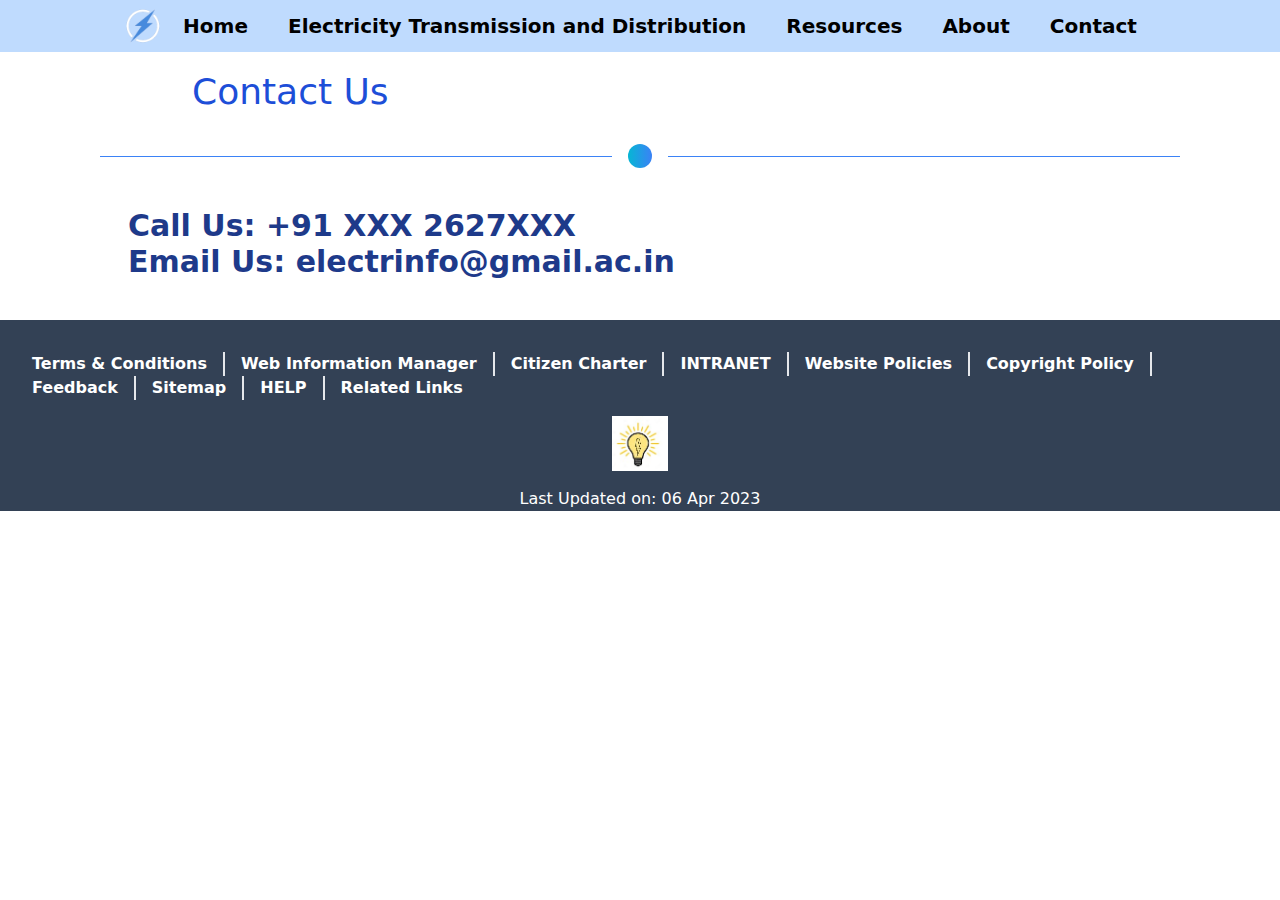
<file: contact.html>
<!DOCTYPE html>
<html lang="en">

<head>
    <meta charset="UTF-8">
    <meta http-equiv="X-UA-Compatible" content="IE=edge">
    <meta name="viewport" content="width=device-width, initial-scale=1.0">
    <title>Contact Electrinfo</title>
    <link rel="icon" href="./img/web_logo.png">
    <link rel="stylesheet" href="./main.css">
</head>

<body>
    <nav class="navbar">
        <ul class="flex justify-center items-center bg-blue-200">
            <img src="./img/web_logo.png" class="w-10" alt="logo">
            <li class="text-xl font-semibold px-5 py-3 hover:bg-blue-500 hover:text-white"><a
                    href="./index.html">Home</a></li>
            <li class="text-xl font-semibold px-5 py-3 hover:bg-blue-500 hover:text-white"><a
                    href="./elec.html">Electricity
                    Transmission and Distribution</a></li>
            <li class="text-xl font-semibold px-5 py-3 hover:bg-blue-500 hover:text-white"><a
                    href="./resources.html">Resources</a></li>
            <li class="text-xl font-semibold px-5 py-3 hover:bg-blue-500 hover:text-white"><a
                    href="./about.html">About</a></li>
            <li class="text-xl font-semibold px-5 py-3 hover:bg-blue-500 hover:text-white"><a
                    href="./contact.html">Contact</a></li>
        </ul>
    </nav>
    <nav class="sub-navbar mt-5 flex justify-between items-center w-[70%] m-auto">
        <h1 class="font-medium text-4xl text-blue-700 ">Contact Us</h1>
        <div class="btns flex ">
        </div>
    </nav>
    <div class="flex items-center justify-center mt-8">
        <div class="border-b border-blue-500 w-[40%] mr-4"></div>
        <div class="rounded-full bg-gradient-to-r from-cyan-500 to-blue-500">
            <svg class="h-6 w-6 " fill="none" stroke-linecap="round" stroke-linejoin="round" stroke-width="2"
                viewBox="0 0 24 24" stroke="currentColor">
            </svg>
        </div>
        <div class="border-b border-blue-500 w-[40%] ml-4"></div>
    </div>
    <div class="w-[80%] m-auto py-10 text-blue-900">
        <p class="text-3xl font-bold  tex" > Call Us: <a class="border-b-0
            hover:border-b-2 hover:border-blue-600 hover:text-blue-600 hover:transition-none transition-none" href=""> +91 XXX 2627XXX</a>
        <p class="text-3xl  font-bold tex "> Email Us: <a class="border-b-0
            hover:border-b-2 hover:border-blue-600 hover:text-blue-600 hover:transition-none transition-none" href="">electrinfo@gmail.ac.in</a>
        </p>
    </div>
    <footer class="bg-slate-700 px-4 flex flex-col justify-center items-center text-white gap-4 pt-4">
        <ul class="flex flex-wrap pt-4">
            <li class="px-4 hover:text-zinc-400 hover:cursor-pointer border-r-2 font-semibold">Terms & Conditions </li>
            <li class="px-4 hover:text-zinc-400 hover:cursor-pointer border-r-2 font-semibold">Web Information Manager
            </li>
            <li class="px-4 hover:text-zinc-400 hover:cursor-pointer border-r-2 font-semibold">Citizen Charter</li>
            <li class="px-4 hover:text-zinc-400 hover:cursor-pointer border-r-2 font-semibold">INTRANET</li>
            <li class="px-4 hover:text-zinc-400 hover:cursor-pointer border-r-2 font-semibold">Website Policies</li>
            <li class="px-4 hover:text-zinc-400 hover:cursor-pointer border-r-2 font-semibold">Copyright Policy</li>
            <li class="px-4 hover:text-zinc-400 hover:cursor-pointer border-r-2 font-semibold">Feedback </li>
            <li class="px-4 hover:text-zinc-400 hover:cursor-pointer border-r-2 font-semibold">Sitemap</li>
            <li class="px-4 hover:text-zinc-400 hover:cursor-pointer border-r-2 font-semibold">HELP</li>
            <li class="px-4 hover:text-zinc-400 hover:cursor-pointer  font-semibold">Related Links</li>
        </ul>
        <img class="w-14" src="./img/logo_footer.jpg" alt="">
        <p class="oc font-sans">Last Updated on: 06 Apr 2023</p>
    </footer>
</body>

</html>
</file>
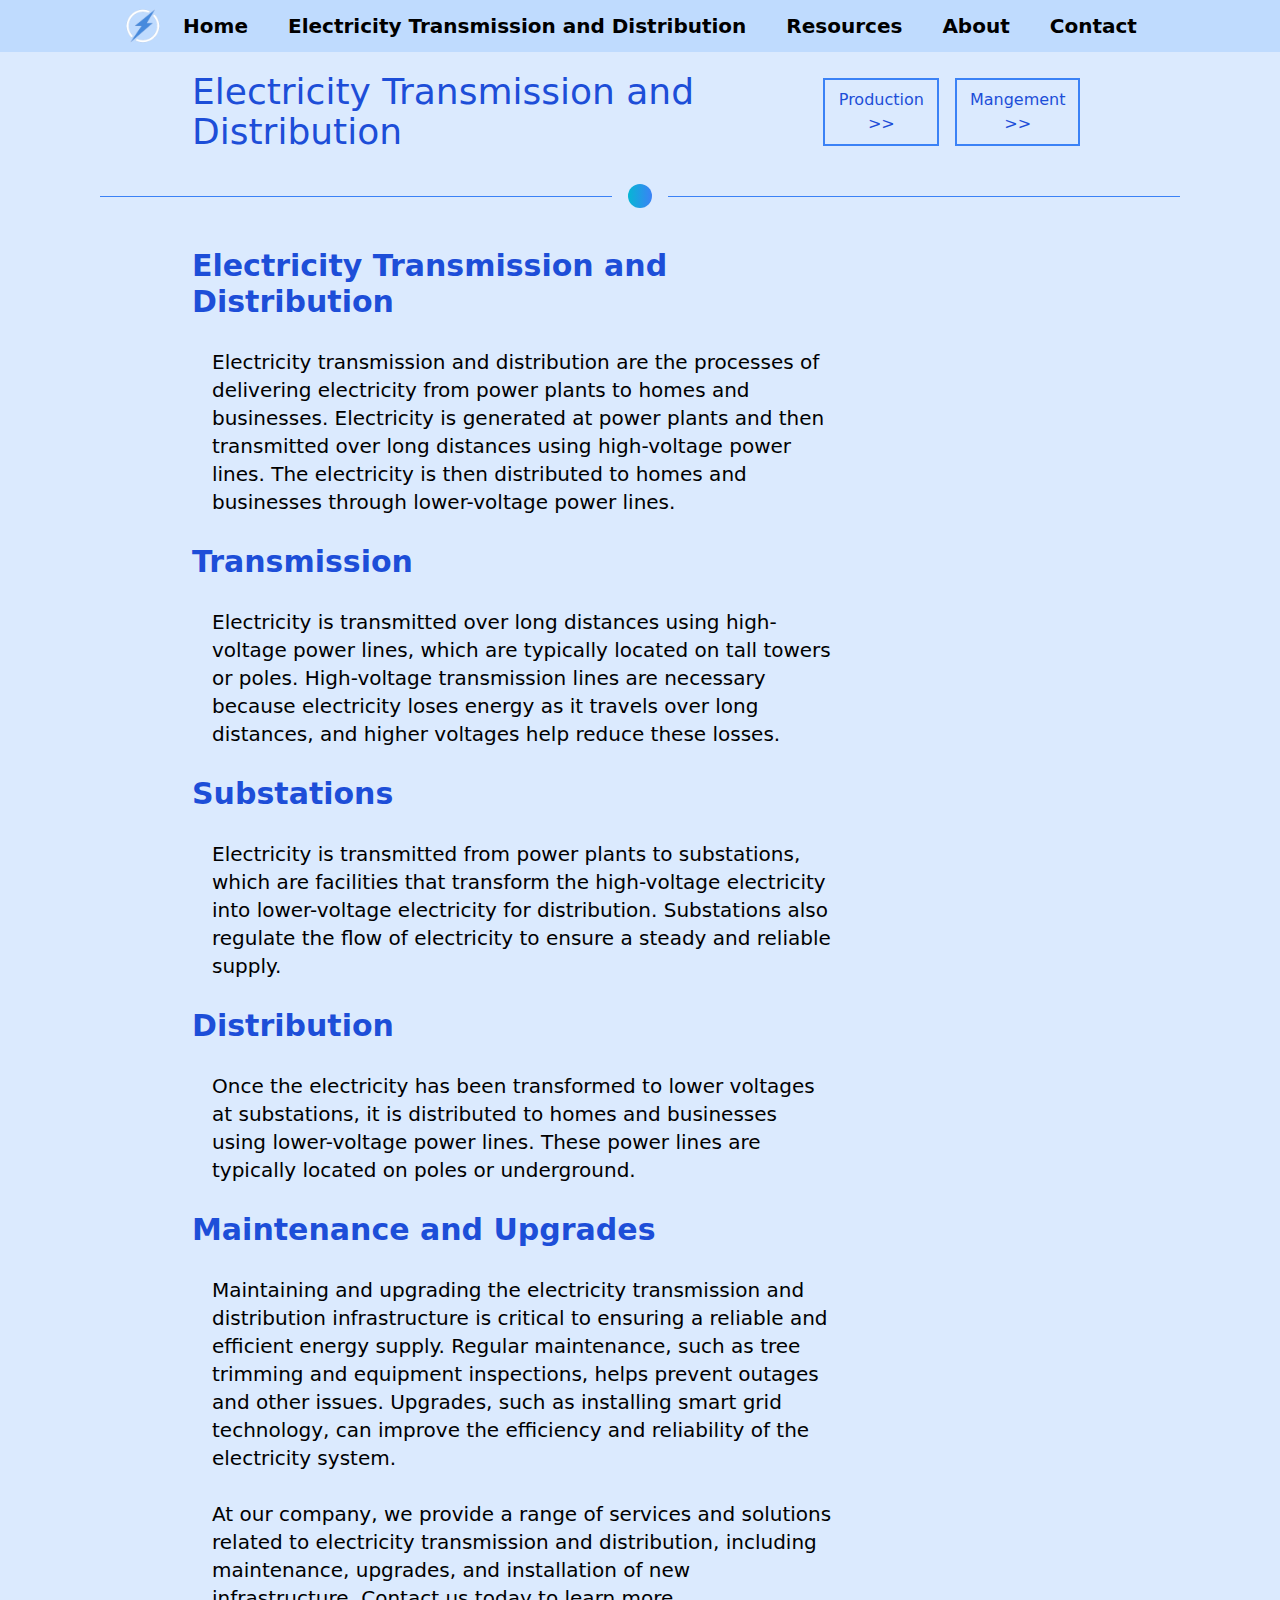
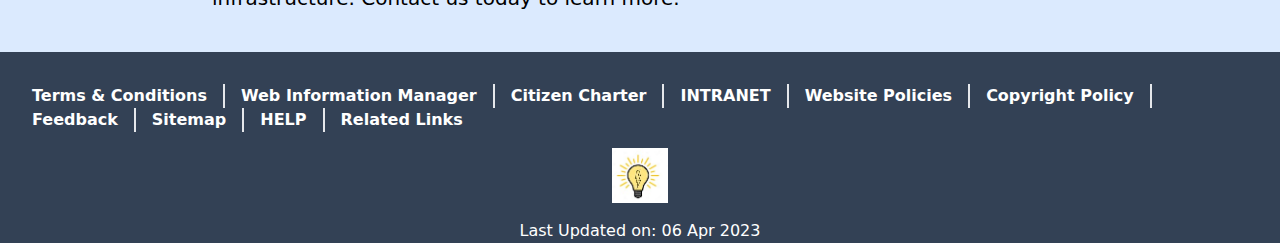
<file: elec.html>
<!DOCTYPE html>
<html lang="en">

<head>
    <meta charset="UTF-8">
    <meta http-equiv="X-UA-Compatible" content="IE=edge">
    <meta name="viewport" content="width=device-width, initial-scale=1.0">
    <title>Electricity Transmission And Distribution</title>
    <link rel="icon" href="./img/web_logo.png">
    <link rel="stylesheet" href="./main.css">
</head>

<body class="bg-blue-100">
    <nav class="navbar">
        <ul class="flex justify-center items-center bg-blue-200">
            <img src="./img/web_logo.png" class="w-10" alt="logo">
            <li class="text-xl font-semibold px-5 py-3 hover:bg-blue-500 hover:text-white"><a
                    href="./index.html">Home</a></li>
            <li class="text-xl font-semibold px-5 py-3 hover:bg-blue-500 hover:text-white"><a
                    href="./elec.html">Electricity
                    Transmission and Distribution</a></li>
            <li class="text-xl font-semibold px-5 py-3 hover:bg-blue-500 hover:text-white"><a
                    href="./resources.html">Resources</a></li>
            <li class="text-xl font-semibold px-5 py-3 hover:bg-blue-500 hover:text-white"><a
                    href="./about.html">About</a></li>
            <li class="text-xl font-semibold px-5 py-3 hover:bg-blue-500 hover:text-white"><a
                    href="./contact.html">Contact</a></li>
        </ul>
    </nav>
    <nav class="sub-navbar mt-5 flex justify-between items-center w-[70%] m-auto">
        <h1 class="font-medium text-4xl text-blue-700 "> Electricity Transmission and Distribution</h1>
        <div class="btns flex ">
            <button
                class=" mx-2 border-2 p-2 text-blue-700 font-medium border-blue-500 hover:bg-blue-500  hover:text-white"><a
                    href="./production.html"> Production
                    <span>>></span></a></button>
            <button
                class=" mx-2 border-2 p-2 text-blue-700 font-medium border-blue-500 hover:bg-blue-500 hover:text-white"><a
                    href="./management.html"> Mangement
                    <span>>></span></a></button>
        </div>
    </nav>
    <div class="flex items-center justify-center mt-8">
        <div class="border-b border-blue-500 w-[40%] mr-4"></div>
        <div class="rounded-full bg-gradient-to-r from-cyan-500 to-blue-500">
            <svg class="h-6 w-6 " fill="none" stroke-linecap="round" stroke-linejoin="round" stroke-width="2"
                viewBox="0 0 24 24" stroke="currentColor">
            </svg>
        </div>
        <div class="border-b border-blue-500 w-[40%] ml-4"></div>
    </div>
    <section class="w-[50%] ml-auto mr-[35%] text-xl font-normal py-10">


        <span class=" text-3xl font-semibold text-blue-700"> Electricity Transmission and Distribution</span>
        <br>
        <br>
        <p class="ml-5">
            Electricity transmission and distribution are the processes of delivering electricity from power plants to
            homes and businesses. Electricity is generated at power plants and then transmitted over long distances
            using high-voltage power lines. The electricity is then distributed to homes and businesses through
            lower-voltage power lines.
        </p>
        <br>
        <span class=" text-3xl font-semibold text-blue-700"> Transmission</span>
        <br>
        <br>
        <p class="ml-5">
            Electricity is transmitted over long distances using high-voltage power lines, which are typically located
            on tall towers or poles. High-voltage transmission lines are necessary because electricity loses energy as
            it travels over long distances, and higher voltages help reduce these losses.
        </p>
        <br>
        <span class=" text-3xl font-semibold text-blue-700">
            Substations</span>
        <br>
        <br>
        <p class="ml-5">
            Electricity is transmitted from power plants to substations, which are facilities that transform the
            high-voltage electricity into lower-voltage electricity for distribution. Substations also regulate the flow
            of electricity to ensure a steady and reliable supply.
        </p>
        <br>
        <span class=" text-3xl font-semibold text-blue-700">

            Distribution</span>
        <br>
        <br>
        <p class="ml-5">
            Once the electricity has been transformed to lower voltages at substations, it is distributed to homes and
            businesses using lower-voltage power lines. These power lines are typically located on poles or underground.
        </p>
        <br>
        <span class=" text-3xl font-semibold text-blue-700">Maintenance and Upgrades</span>
        <br>
        <br>
        <p class="ml-5">

            Maintaining and upgrading the electricity transmission and distribution infrastructure is critical to
            ensuring a reliable and efficient energy supply. Regular maintenance, such as tree trimming and equipment
            inspections, helps prevent outages and other issues. Upgrades, such as installing smart grid technology, can
            improve the efficiency and reliability of the electricity system.
            <br>
            <br>
            At our company, we provide a range of services and solutions related to electricity transmission and
            distribution, including maintenance, upgrades, and installation of new infrastructure. Contact us today to
            learn more.
        </p>
    </section>
    <footer class="bg-slate-700 px-4 flex flex-col justify-center items-center text-white gap-4 pt-4">
        <ul class="flex flex-wrap pt-4">
            <li class="px-4 hover:text-zinc-400 hover:cursor-pointer border-r-2 font-semibold">Terms & Conditions </li>
            <li class="px-4 hover:text-zinc-400 hover:cursor-pointer border-r-2 font-semibold">Web Information Manager
            </li>
            <li class="px-4 hover:text-zinc-400 hover:cursor-pointer border-r-2 font-semibold">Citizen Charter</li>
            <li class="px-4 hover:text-zinc-400 hover:cursor-pointer border-r-2 font-semibold">INTRANET</li>
            <li class="px-4 hover:text-zinc-400 hover:cursor-pointer border-r-2 font-semibold">Website Policies</li>
            <li class="px-4 hover:text-zinc-400 hover:cursor-pointer border-r-2 font-semibold">Copyright Policy</li>
            <li class="px-4 hover:text-zinc-400 hover:cursor-pointer border-r-2 font-semibold">Feedback </li>
            <li class="px-4 hover:text-zinc-400 hover:cursor-pointer border-r-2 font-semibold">Sitemap</li>
            <li class="px-4 hover:text-zinc-400 hover:cursor-pointer border-r-2 font-semibold">HELP</li>
            <li class="px-4 hover:text-zinc-400 hover:cursor-pointer  font-semibold">Related Links</li>
        </ul>
        <img class="w-14" src="./img/logo_footer.jpg" alt="">
        <p class="oc font-sans">Last Updated on: 06 Apr 2023</p>
    </footer>
</body>

</html>
</file>
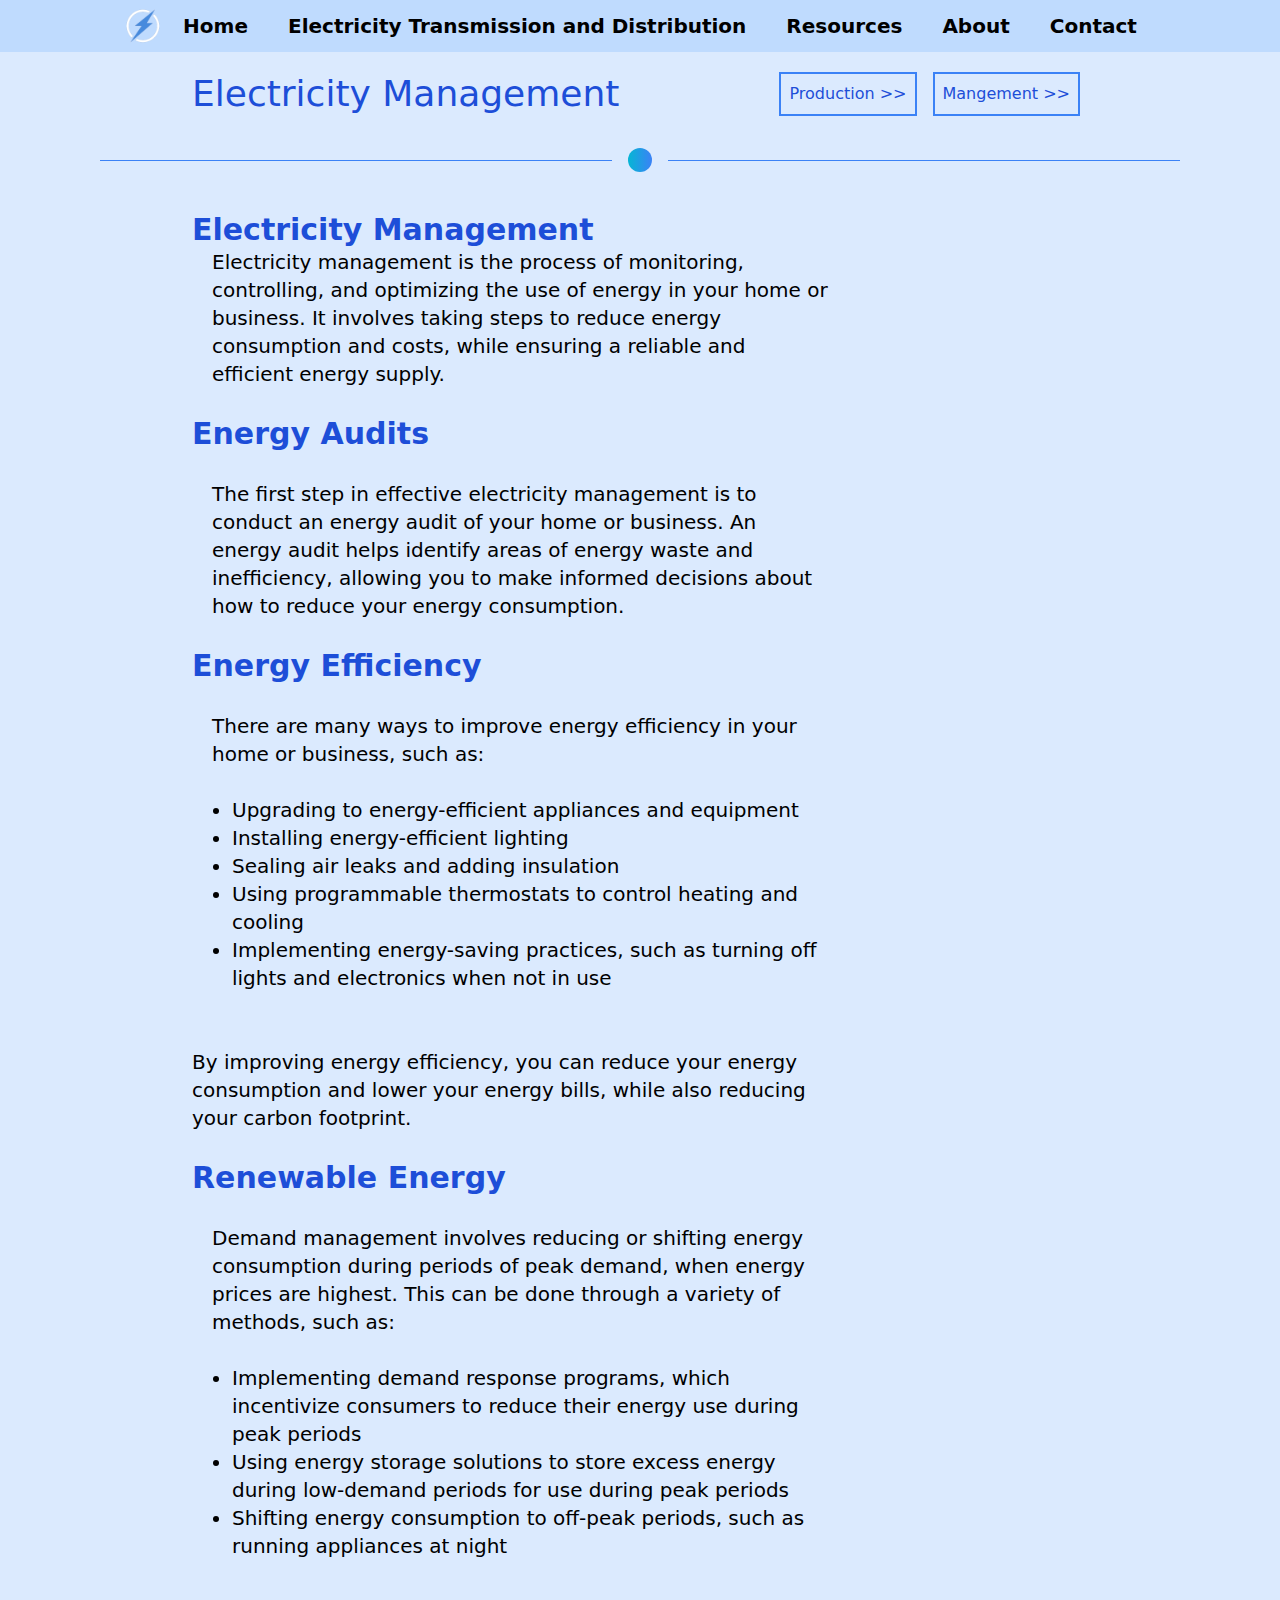
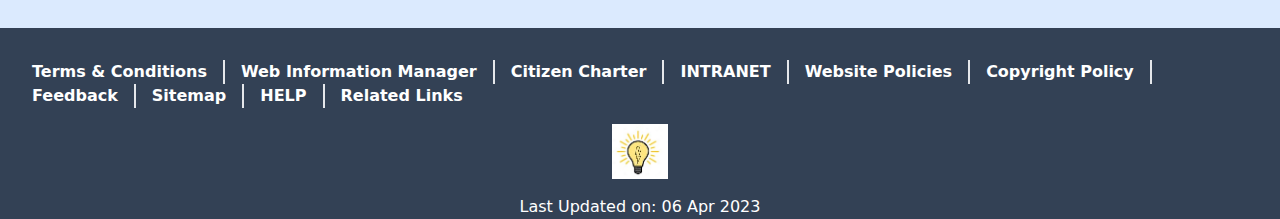
<file: management.html>
<!DOCTYPE html>
<html lang="en">

<head>
    <meta charset="UTF-8">
    <meta http-equiv="X-UA-Compatible" content="IE=edge">
    <meta name="viewport" content="width=device-width, initial-scale=1.0">
    <title>Electricity Management -Electrinfo</title>
    <link rel="icon" href="./img/web_logo.png">
    <link rel="stylesheet" href="./main.css">
</head>

<body class="bg-blue-100">
    <nav class="navbar">
        <ul class="flex justify-center items-center bg-blue-200">
            <img src="./img/web_logo.png" class="w-10" alt="logo">
            <li class="text-xl font-semibold px-5 py-3 hover:bg-blue-500 hover:text-white"><a
                    href="./index.html">Home</a></li>
            <li class="text-xl font-semibold px-5 py-3 hover:bg-blue-500 hover:text-white"><a
                    href="./elec.html">Electricity
                    Transmission and Distribution</a></li>
            <li class="text-xl font-semibold px-5 py-3 hover:bg-blue-500 hover:text-white"><a
                    href="./resources.html">Resources</a></li>
            <li class="text-xl font-semibold px-5 py-3 hover:bg-blue-500 hover:text-white"><a
                    href="./about.html">About</a></li>
            <li class="text-xl font-semibold px-5 py-3 hover:bg-blue-500 hover:text-white"><a
                    href="./contact.html">Contact</a></li>
        </ul>
    </nav>
    <nav class="sub-navbar mt-5 flex justify-between items-center w-[70%] m-auto">
        <h1 class="font-medium text-4xl text-blue-700 ">Electricity Management</h1>
        <div class="btns flex ">
            <button
                class=" mx-2 border-2 p-2 text-blue-700 font-medium border-blue-500 hover:bg-blue-500  hover:text-white"><a
                    href="./production.html"> Production
                    <span>>></span></a></button>
            <button
                class=" mx-2 border-2 p-2 text-blue-700 font-medium border-blue-500 hover:bg-blue-500 hover:text-white"><a
                    href="./management.html"> Mangement
                    <span>>></span></a></button>
        </div>
    </nav>
    <div class="flex items-center justify-center mt-8">
        <div class="border-b border-blue-500 w-[40%] mr-4"></div>
        <div class="rounded-full bg-gradient-to-r from-cyan-500 to-blue-500">
            <svg class="h-6 w-6 " fill="none" stroke-linecap="round" stroke-linejoin="round" stroke-width="2"
                viewBox="0 0 24 24" stroke="currentColor">
            </svg>
        </div>
        <div class="border-b border-blue-500 w-[40%] ml-4"></div>
    </div>
    <section class="w-[50%] ml-auto mr-[35%] text-xl font-normal py-10">


        <span class=" text-3xl font-semibold text-blue-700"> Electricity Management</span>
        <p class="ml-5">Electricity management is the process of monitoring, controlling, and optimizing the use of
            energy in your home or business. It involves taking steps to reduce energy consumption and costs, while
            ensuring a reliable and efficient energy supply.
        </p>
        <br>
        <span class=" text-3xl font-semibold text-blue-700"> Energy Audits</span>
        <br>
        <br>
        <p class="ml-5">
            The first step in effective electricity management is to conduct an energy audit of your home or business.
            An energy audit helps identify areas of energy waste and inefficiency, allowing you to make informed
            decisions about how to reduce your energy consumption.
        </p>
        <br>
        <span class=" text-3xl font-semibold text-blue-700">
            Energy Efficiency</span>
        <br>
        <br>
        <p class="ml-5">
            There are many ways to improve energy efficiency in your home or business, such as:
            <br>
            <br>
        <ul class="ml-10 list-disc">
            <li>
                Upgrading to energy-efficient appliances and equipment
            </li>
            <li>
                Installing energy-efficient lighting
            </li>
            <li>
                Sealing air leaks and adding insulation
            </li>
            <li>
                Using programmable thermostats to control heating and cooling
            </li>
            <li>
                Implementing energy-saving practices, such as turning off lights and electronics when not in use
            </li>
        </ul>
        <br>
        <br>
        By improving energy efficiency, you can reduce your energy consumption and lower your energy bills, while
        also reducing your carbon footprint.
        </p>
        <br>
        <span class=" text-3xl font-semibold text-blue-700">

            Renewable Energy</span>
        <br>
        <br>
        <p class="ml-5">
            Demand management involves reducing or shifting energy consumption during periods of peak demand, when
            energy prices are highest. This can be done through a variety of methods, such as:
            <br><br>
        <ul class="ml-10 list-disc">
            <li>
                Implementing demand response programs, which incentivize consumers to reduce their energy use during
                peak periods
            </li>
            <li>
                Using energy storage solutions to store excess energy during low-demand periods for use during peak
                periods
            </li>
            <li>

                Shifting energy consumption to off-peak periods, such as running appliances at night
            </li>
        </ul>
        </p>
        <br>
    </section>
    <footer class="bg-slate-700 px-4 flex flex-col justify-center items-center text-white gap-4 pt-4">
        <ul class="flex flex-wrap pt-4">
            <li class="px-4 hover:text-zinc-400 hover:cursor-pointer border-r-2 font-semibold">Terms & Conditions </li>
            <li class="px-4 hover:text-zinc-400 hover:cursor-pointer border-r-2 font-semibold">Web Information Manager
            </li>
            <li class="px-4 hover:text-zinc-400 hover:cursor-pointer border-r-2 font-semibold">Citizen Charter</li>
            <li class="px-4 hover:text-zinc-400 hover:cursor-pointer border-r-2 font-semibold">INTRANET</li>
            <li class="px-4 hover:text-zinc-400 hover:cursor-pointer border-r-2 font-semibold">Website Policies</li>
            <li class="px-4 hover:text-zinc-400 hover:cursor-pointer border-r-2 font-semibold">Copyright Policy</li>
            <li class="px-4 hover:text-zinc-400 hover:cursor-pointer border-r-2 font-semibold">Feedback </li>
            <li class="px-4 hover:text-zinc-400 hover:cursor-pointer border-r-2 font-semibold">Sitemap</li>
            <li class="px-4 hover:text-zinc-400 hover:cursor-pointer border-r-2 font-semibold">HELP</li>
            <li class="px-4 hover:text-zinc-400 hover:cursor-pointer  font-semibold">Related Links</li>
        </ul>
        <img class="w-14" src="./img/logo_footer.jpg" alt="">
        <p class="oc font-sans">Last Updated on: 06 Apr 2023</p>
    </footer>
</body>

</html>
</file>
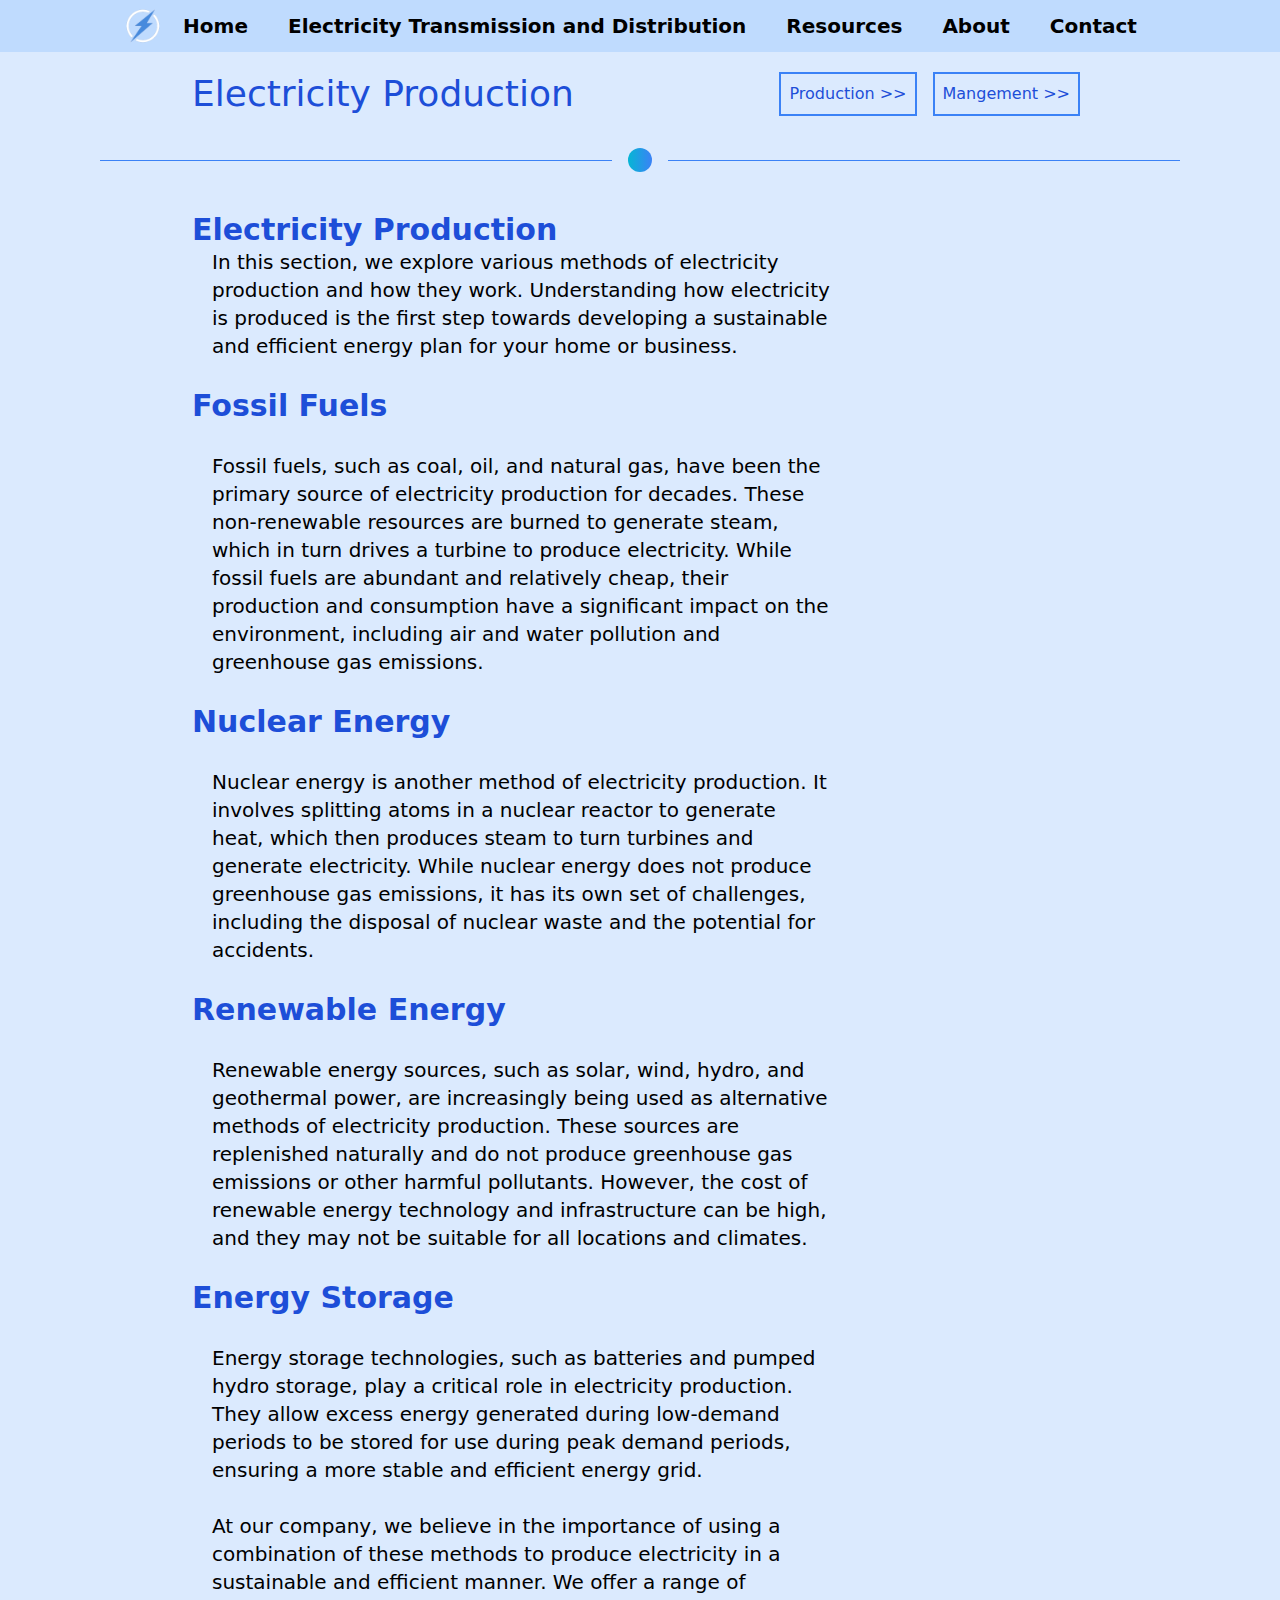
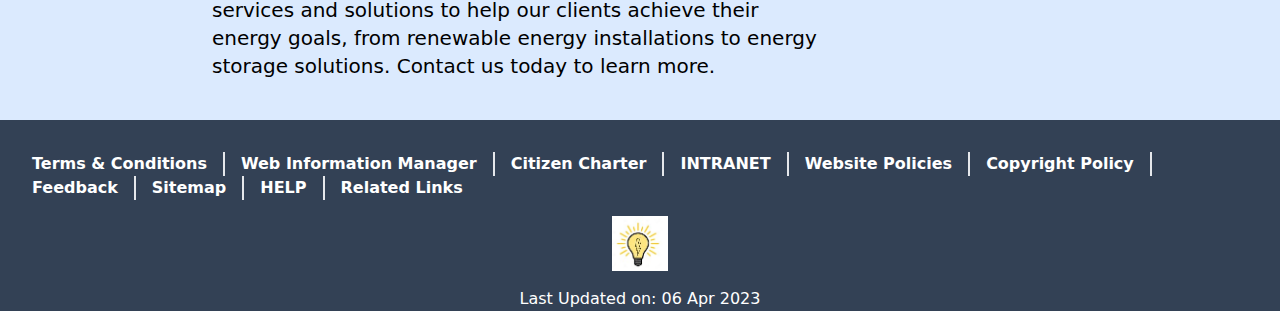
<file: production.html>
<!DOCTYPE html>
<html lang="en">

<head>
    <meta charset="UTF-8">
    <meta http-equiv="X-UA-Compatible" content="IE=edge">
    <meta name="viewport" content="width=device-width, initial-scale=1.0">
    <title>Electriity Production-Electrinfo</title>
    <link rel="icon" href="./img/web_logo.png">
    <link rel="stylesheet" href="./main.css">
</head>

<body class="bg-blue-100">
    <nav class="navbar">
        <ul class="flex justify-center items-center bg-blue-200">
            <img src="./img/web_logo.png" class="w-10" alt="logo">
            <li class="text-xl font-semibold px-5 py-3 hover:bg-blue-500 hover:text-white"><a
                    href="./index.html">Home</a></li>
            <li class="text-xl font-semibold px-5 py-3 hover:bg-blue-500 hover:text-white"><a
                    href="./elec.html">Electricity
                    Transmission and Distribution</a></li>
            <li class="text-xl font-semibold px-5 py-3 hover:bg-blue-500 hover:text-white"><a
                    href="./resources.html">Resources</a></li>
            <li class="text-xl font-semibold px-5 py-3 hover:bg-blue-500 hover:text-white"><a
                    href="./about.html">About</a></li>
            <li class="text-xl font-semibold px-5 py-3 hover:bg-blue-500 hover:text-white"><a
                    href="./contact.html">Contact</a></li>
        </ul>
    </nav>
    <nav class="sub-navbar mt-5 flex justify-between items-center w-[70%] m-auto">
        <h1 class="font-medium text-4xl text-blue-700 ">Electricity Production</h1>
        <div class="btns flex ">
            <button
                class=" mx-2 border-2 p-2 text-blue-700 font-medium border-blue-500 hover:bg-blue-500  hover:text-white"><a
                    href="./production.html"> Production
                    <span>>></span></a></button>
            <button
                class=" mx-2 border-2 p-2 text-blue-700 font-medium border-blue-500 hover:bg-blue-500 hover:text-white"><a
                    href="./management.html"> Mangement
                    <span>>></span></a></button>
        </div>
    </nav>
    <div class="flex items-center justify-center mt-8">
        <div class="border-b border-blue-500 w-[40%] mr-4"></div>
        <div class="rounded-full bg-gradient-to-r from-cyan-500 to-blue-500">
            <svg class="h-6 w-6 " fill="none" stroke-linecap="round" stroke-linejoin="round" stroke-width="2"
                viewBox="0 0 24 24" stroke="currentColor">
            </svg>
        </div>
        <div class="border-b border-blue-500 w-[40%] ml-4"></div>
    </div>
    <section class="w-[50%] ml-auto mr-[35%] text-xl font-normal py-10">


        <span class=" text-3xl font-semibold text-blue-700"> Electricity Production</span>
        <p class="ml-5">
            In this section, we explore various methods of electricity production and how they work. Understanding how
            electricity is produced is the first step towards developing a sustainable and efficient energy plan for
            your
            home or business.
        </p>
        <br>
        <span class=" text-3xl font-semibold text-blue-700"> Fossil Fuels</span>
        <br>
        <br>
        <p class="ml-5">

            Fossil fuels, such as coal, oil, and natural gas, have been the primary source of electricity production for
            decades. These non-renewable resources are burned to generate steam, which in turn drives a turbine to
            produce
            electricity. While fossil fuels are abundant and relatively cheap, their production and consumption have a
            significant impact on the environment, including air and water pollution and greenhouse gas emissions.
        </p>
        <br>
        <span class=" text-3xl font-semibold text-blue-700">
            Nuclear Energy</span>
            <br>
            <br>
        <p class="ml-5">
            Nuclear energy is another method of electricity production. It involves splitting atoms in a nuclear reactor
            to
            generate heat, which then produces steam to turn turbines and generate electricity. While nuclear energy
            does
            not produce greenhouse gas emissions, it has its own set of challenges, including the disposal of nuclear
            waste
            and the potential for accidents.
        </p>
        <br>
        <span class=" text-3xl font-semibold text-blue-700">

            Renewable Energy</span>
            <br>
            <br>
        <p class="ml-5">

            Renewable energy sources, such as solar, wind, hydro, and geothermal power, are increasingly being used as
            alternative methods of electricity production. These sources are replenished naturally and do not produce
            greenhouse gas emissions or other harmful pollutants. However, the cost of renewable energy technology and
            infrastructure can be high, and they may not be suitable for all locations and climates.
        </p>
        <br>
        <span class=" text-3xl font-semibold text-blue-700"> Energy Storage</span>
        <br>
        <br>
        <p class="ml-5">

            Energy storage technologies, such as batteries and pumped hydro storage, play a critical role in electricity
            production. They allow excess energy generated during low-demand periods to be stored for use during peak
            demand
            periods, ensuring a more stable and efficient energy grid.
            <br>
            <br>
            At our company, we believe in the importance of using a combination of these methods to produce electricity
            in a
            sustainable and efficient manner. We offer a range of services and solutions to help our clients achieve
            their
            energy goals, from renewable energy installations to energy storage solutions. Contact us today to learn
            more.
        </p>
    </section>
    <footer class="bg-slate-700 px-4 flex flex-col justify-center items-center text-white gap-4 pt-4">
        <ul class="flex flex-wrap pt-4">
            <li class="px-4 hover:text-zinc-400 hover:cursor-pointer border-r-2 font-semibold">Terms & Conditions </li>
            <li class="px-4 hover:text-zinc-400 hover:cursor-pointer border-r-2 font-semibold">Web Information Manager
            </li>
            <li class="px-4 hover:text-zinc-400 hover:cursor-pointer border-r-2 font-semibold">Citizen Charter</li>
            <li class="px-4 hover:text-zinc-400 hover:cursor-pointer border-r-2 font-semibold">INTRANET</li>
            <li class="px-4 hover:text-zinc-400 hover:cursor-pointer border-r-2 font-semibold">Website Policies</li>
            <li class="px-4 hover:text-zinc-400 hover:cursor-pointer border-r-2 font-semibold">Copyright Policy</li>
            <li class="px-4 hover:text-zinc-400 hover:cursor-pointer border-r-2 font-semibold">Feedback </li>
            <li class="px-4 hover:text-zinc-400 hover:cursor-pointer border-r-2 font-semibold">Sitemap</li>
            <li class="px-4 hover:text-zinc-400 hover:cursor-pointer border-r-2 font-semibold">HELP</li>
            <li class="px-4 hover:text-zinc-400 hover:cursor-pointer  font-semibold">Related Links</li>
        </ul>
        <img class="w-14" src="./img/logo_footer.jpg" alt="">
        <p class="oc font-sans">Last Updated on: 06 Apr 2023</p>
    </footer>
</body>

</html>
</file>
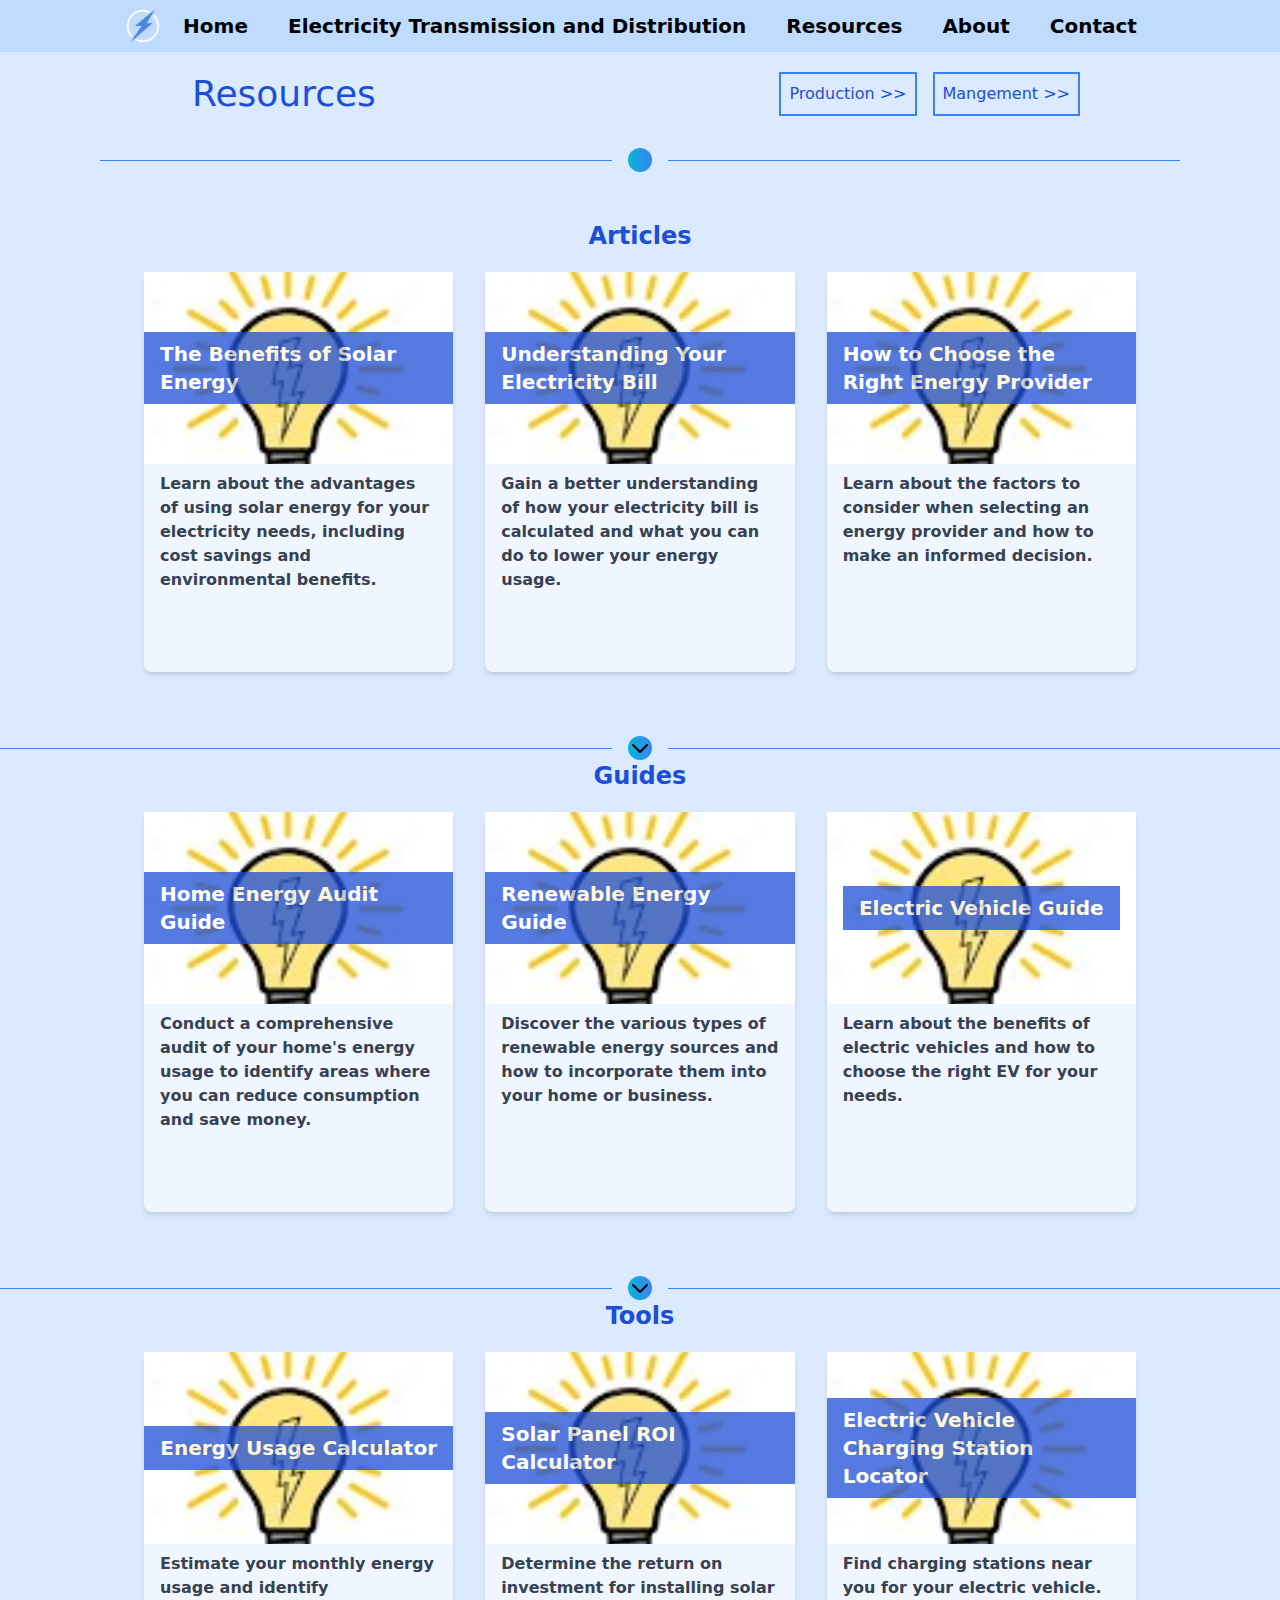
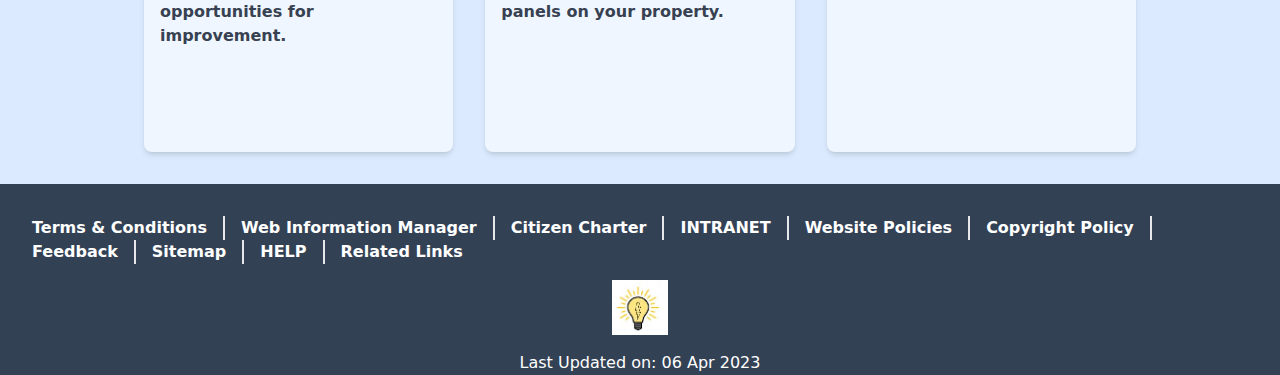
<file: resources.html>
<!DOCTYPE html>
<html lang="en">

<head>
    <meta charset="UTF-8">
    <meta http-equiv="X-UA-Compatible" content="IE=edge">
    <meta name="viewport" content="width=device-width, initial-scale=1.0">
    <title>Resources-Electrinfo</title>
    <link rel="icon" href="./img/web_logo.png">
    <link rel="stylesheet" href="./main.css">
</head>

<body class="bg-blue-100">
    <nav class="navbar">
        <ul class="flex justify-center items-center bg-blue-200">
            <img src="./img/web_logo.png" class="w-10" alt="logo">
            <li class="text-xl font-semibold px-5 py-3 hover:bg-blue-500 hover:text-white"><a
                    href="/index.html">Home</a></li>
            <li class="text-xl font-semibold px-5 py-3 hover:bg-blue-500 hover:text-white"><a href="">Electricity
                    Transmission and Distribution</a></li>
            <li class="text-xl font-semibold px-5 py-3 hover:bg-blue-500 hover:text-white"><a
                    href="/resources.html">Resources</a></li>
            <li class="text-xl font-semibold px-5 py-3 hover:bg-blue-500 hover:text-white"><a
                    href="/about.html">About</a></li>
            <li class="text-xl font-semibold px-5 py-3 hover:bg-blue-500 hover:text-white"><a href="">Contact</a></li>
        </ul>
    </nav>
    <nav class="sub-navbar mt-5 flex justify-between items-center w-[70%] m-auto">
        <h1 class="font-medium text-4xl text-blue-700 ">Resources</h1>
        <div class="btns flex ">
            <button
                class=" mx-2 border-2 p-2 text-blue-700 font-medium border-blue-500 hover:bg-blue-500  hover:text-white"><a href="./production.html"> Production
                <span>>></span></a></button>
            <button
                class=" mx-2 border-2 p-2 text-blue-700 font-medium border-blue-500 hover:bg-blue-500 hover:text-white"><a href="./management.html"> Mangement
                <span>>></span></a></button>
        </div>
    </nav>
    <div class="flex items-center justify-center mt-8">
        <div class="border-b border-blue-500 w-[40%] mr-4"></div>
        <div class="rounded-full bg-gradient-to-r from-cyan-500 to-blue-500">
            <svg class="h-6 w-6 " fill="none" stroke-linecap="round" stroke-linejoin="round" stroke-width="2"
                viewBox="0 0 24 24" stroke="currentColor">
            </svg>
        </div>
        <div class="border-b border-blue-500 w-[40%] ml-4"></div>
    </div>
    <br><br>
    <p class="text-2xl font-semibold text-blue-700 text-center pb-5">Articles</p>
    <div class="flex justify-center w-[80%] m-auto">
        <div class="w-full md:w-1/2 lg:w-1/3 px-4 mb-8 ">
            <a href="#" class="block bg-blue-50 rounded-lg shadow-md hover:shadow-xl transition duration-300 h-[400px]">
                <div class="relative overflow-hidden">
                    <img class="w-full h-48 object-cover" src="./img/logo_footer.jpg" alt="Resource Image">
                    <div class="absolute top-0 left-0 w-full h-full flex items-center justify-center">
                        <div class="bg-blue-700 opacity-75 hover:opacity-0  transition duration-300">
                            <p class="text-white font-bold text-xl px-4 py-2">The Benefits of Solar Energy</p>
                        </div>
                    </div>
                </div>
                <div class="px-4 py-2">
                    <p class="text-gray-700 font-semibold">Learn about the advantages of using solar energy for your
                        electricity needs, including cost savings and environmental benefits.</p>
                </div>
            </a>
        </div>
        <div class="w-full md:w-1/2 lg:w-1/3 px-4 mb-8 ">
            <a href="#" class="block bg-blue-50 rounded-lg shadow-md hover:shadow-xl transition duration-300 h-[400px]">
                <div class="relative overflow-hidden">
                    <img class="w-full h-48 object-cover" src="./img/logo_footer.jpg" alt="Resource Image">
                    <div class="absolute top-0 left-0 w-full h-full flex items-center justify-center">
                        <div class="bg-blue-700 opacity-75 hover:opacity-0  transition duration-300">
                            <p class="text-white font-bold text-xl px-4 py-2">Understanding Your Electricity Bill</p>
                        </div>
                    </div>
                </div>
                <div class="px-4 py-2">
                    <p class="text-gray-700 font-semibold">Gain a better understanding of how your electricity bill is
                        calculated and what you can do to lower your energy usage.</p>
                </div>
            </a>
        </div>
        <div class="w-full md:w-1/2 lg:w-1/3 px-4 mb-8 ">
            <a href="#" class="block bg-blue-50 rounded-lg shadow-md hover:shadow-xl transition duration-300 h-[400px]">
                <div class="relative overflow-hidden">
                    <img class="w-full h-48 object-cover" src="./img/logo_footer.jpg" alt="Resource Image">
                    <div class="absolute top-0 left-0 w-full h-full flex items-center justify-center">
                        <div class="bg-blue-700 opacity-75 hover:opacity-0  transition duration-300">
                            <p class="text-white font-bold text-xl px-4 py-2">How to Choose the Right Energy Provider
                            </p>
                        </div>
                    </div>
                </div>
                <div class="px-4 py-2">
                    <p class="text-gray-700 font-semibold">Learn about the factors to consider when selecting an energy
                        provider and how to make an informed decision.</p>
                </div>
            </a>
        </div>
    </div>
    <div class="flex items-center justify-center mt-8">
        <div class="border-b border-blue-500 w-full mr-4"></div>
        <div class="rounded-full bg-gradient-to-r from-cyan-500 to-blue-500">
            <svg class="h-6 w-6 text-" fill="none" stroke-linecap="round" stroke-linejoin="round" stroke-width="2"
                viewBox="0 0 24 24" stroke="currentColor">
                <path d="M19 9l-7 7-7-7"></path>
            </svg>
        </div>
        <div class="border-b border-blue-500 w-full ml-4"></div>
    </div>
    <p class="text-2xl font-semibold text-blue-700 text-center pb-5">Guides</p>
    <div class="flex justify-center w-[80%] m-auto">
        <div class="w-full md:w-1/2 lg:w-1/3 px-4 mb-8 ">
            <a href="#" class="block bg-blue-50 rounded-lg shadow-md hover:shadow-xl transition duration-300 h-[400px]">
                <div class="relative overflow-hidden">
                    <img class="w-full h-48 object-cover" src="./img/logo_footer.jpg" alt="Resource Image">
                    <div class="absolute top-0 left-0 w-full h-full flex items-center justify-center">
                        <div class="bg-blue-700 opacity-75 hover:opacity-0  transition duration-300">
                            <p class="text-white font-bold text-xl px-4 py-2">Home Energy Audit Guide</p>
                        </div>
                    </div>
                </div>
                <div class="px-4 py-2">
                    <p class="text-gray-700 font-semibold">Conduct a comprehensive audit of your home's energy usage to identify areas where you can reduce consumption and save money.</p>
                </div>
            </a>
        </div>
        <div class="w-full md:w-1/2 lg:w-1/3 px-4 mb-8 ">
            <a href="#" class="block bg-blue-50 rounded-lg shadow-md hover:shadow-xl transition duration-300 h-[400px]">
                <div class="relative overflow-hidden">
                    <img class="w-full h-48 object-cover" src="./img/logo_footer.jpg" alt="Resource Image">
                    <div class="absolute top-0 left-0 w-full h-full flex items-center justify-center">
                        <div class="bg-blue-700 opacity-75 hover:opacity-0  transition duration-300">
                            <p class="text-white font-bold text-xl px-4 py-2">Renewable Energy Guide</p>
                        </div>
                    </div>
                </div>
                <div class="px-4 py-2">
                    <p class="text-gray-700 font-semibold">Discover the various types of renewable energy sources and how to incorporate them into your home or business.</p>
                </div>
            </a>
        </div>
        <div class="w-full md:w-1/2 lg:w-1/3 px-4 mb-8 ">
            <a href="#" class="block bg-blue-50 rounded-lg shadow-md hover:shadow-xl transition duration-300 h-[400px]">
                <div class="relative overflow-hidden">
                    <img class="w-full h-48 object-cover" src="./img/logo_footer.jpg" alt="Resource Image">
                    <div class="absolute top-0 left-0 w-full h-full flex items-center justify-center">
                        <div class="bg-blue-700 opacity-75 hover:opacity-0  transition duration-300">
                            <p class="text-white font-bold text-xl px-4 py-2">Electric Vehicle Guide</p>
                        </div>
                    </div>
                </div>
                <div class="px-4 py-2">
                    <p class="text-gray-700 font-semibold">Learn about the benefits of electric vehicles and how to choose the right EV for your needs.</p>
                </div>
            </a>
        </div>
    </div>

    <div class="flex items-center justify-center mt-8">
        <div class="border-b border-blue-500 w-full mr-4"></div>
        <div class="rounded-full bg-gradient-to-r from-cyan-500 to-blue-500">
            <svg class="h-6 w-6 text-" fill="none" stroke-linecap="round" stroke-linejoin="round" stroke-width="2"
                viewBox="0 0 24 24" stroke="currentColor">
                <path d="M19 9l-7 7-7-7"></path>
            </svg>
        </div>
        <div class="border-b border-blue-500 w-full ml-4"></div>
    </div>
    <p class="text-2xl font-semibold text-blue-700 text-center pb-5">Tools</p>
    <div class="flex justify-center w-[80%] m-auto">
        <div class="w-full md:w-1/2 lg:w-1/3 px-4 mb-8 ">
            <a href="#" class="block bg-blue-50 rounded-lg shadow-md hover:shadow-xl transition duration-300 h-[400px]">
                <div class="relative overflow-hidden">
                    <img class="w-full h-48 object-cover" src="./img/logo_footer.jpg" alt="Resource Image">
                    <div class="absolute top-0 left-0 w-full h-full flex items-center justify-center">
                        <div class="bg-blue-700 opacity-75 hover:opacity-0  transition duration-300">
                            <p class="text-white font-bold text-xl px-4 py-2">Energy Usage Calculator</p>
                        </div>
                    </div>
                </div>
                <div class="px-4 py-2">
                    <p class="text-gray-700 font-semibold">Estimate your monthly energy usage and identify opportunities
                        for improvement.</p>
                </div>
            </a>
        </div>
        <div class="w-full md:w-1/2 lg:w-1/3 px-4 mb-8 ">
            <a href="#" class="block bg-blue-50 rounded-lg shadow-md hover:shadow-xl transition duration-300 h-[400px]">
                <div class="relative overflow-hidden">
                    <img class="w-full h-48 object-cover" src="./img/logo_footer.jpg" alt="Resource Image">
                    <div class="absolute top-0 left-0 w-full h-full flex items-center justify-center">
                        <div class="bg-blue-700 opacity-75 hover:opacity-0  transition duration-300">
                            <p class="text-white font-bold text-xl px-4 py-2">Solar Panel ROI Calculator</p>
                        </div>
                    </div>
                </div>
                <div class="px-4 py-2">
                    <p class="text-gray-700 font-semibold"> Determine the return on investment for installing solar
                        panels on your property.</p>
                </div>
            </a>
        </div>
        <div class="w-full md:w-1/2 lg:w-1/3 px-4 mb-8 ">
            <a href="#" class="block bg-blue-50 rounded-lg shadow-md hover:shadow-xl transition duration-300 h-[400px]">
                <div class="relative overflow-hidden">
                    <img class="w-full h-48 object-cover" src="./img/logo_footer.jpg" alt="Resource Image">
                    <div class="absolute top-0 left-0 w-full h-full flex items-center justify-center">
                        <div class="bg-blue-700 opacity-75 hover:opacity-0  transition duration-300">
                            <p class="text-white font-bold text-xl px-4 py-2">Electric Vehicle Charging Station Locator
                            </p>
                        </div>
                    </div>
                </div>
                <div class="px-4 py-2">
                    <p class="text-gray-700 font-semibold">Find charging stations near you for your electric vehicle.
                    </p>
                </div>
            </a>
        </div>
    </div>
    <footer class="bg-slate-700 px-4 flex flex-col justify-center items-center text-white gap-4 pt-4">
        <ul class="flex flex-wrap pt-4">
            <li class="px-4 hover:text-zinc-400 hover:cursor-pointer border-r-2 font-semibold">Terms & Conditions </li>
            <li class="px-4 hover:text-zinc-400 hover:cursor-pointer border-r-2 font-semibold">Web Information Manager
            </li>
            <li class="px-4 hover:text-zinc-400 hover:cursor-pointer border-r-2 font-semibold">Citizen Charter</li>
            <li class="px-4 hover:text-zinc-400 hover:cursor-pointer border-r-2 font-semibold">INTRANET</li>
            <li class="px-4 hover:text-zinc-400 hover:cursor-pointer border-r-2 font-semibold">Website Policies</li>
            <li class="px-4 hover:text-zinc-400 hover:cursor-pointer border-r-2 font-semibold">Copyright Policy</li>
            <li class="px-4 hover:text-zinc-400 hover:cursor-pointer border-r-2 font-semibold">Feedback </li>
            <li class="px-4 hover:text-zinc-400 hover:cursor-pointer border-r-2 font-semibold">Sitemap</li>
            <li class="px-4 hover:text-zinc-400 hover:cursor-pointer border-r-2 font-semibold">HELP</li>
            <li class="px-4 hover:text-zinc-400 hover:cursor-pointer  font-semibold">Related Links</li>
        </ul>
        <img class="w-14" src="./img/logo_footer.jpg" alt="">
        <p class="oc font-sans">Last Updated on: 06 Apr 2023</p>
    </footer>
</body>

</html>
</file>
<file: main.css>
*,:before,:after{box-sizing:border-box;border-width:0;border-style:solid;border-color:#e5e7eb}:before,:after{--tw-content: ""}html{line-height:1.5;-webkit-text-size-adjust:100%;-moz-tab-size:4;-o-tab-size:4;tab-size:4;font-family:ui-sans-serif,system-ui,-apple-system,BlinkMacSystemFont,Segoe UI,Roboto,Helvetica Neue,Arial,Noto Sans,sans-serif,"Apple Color Emoji","Segoe UI Emoji",Segoe UI Symbol,"Noto Color Emoji";font-feature-settings:normal;font-variation-settings:normal}body{margin:0;line-height:inherit}hr{height:0;color:inherit;border-top-width:1px}abbr:where([title]){-webkit-text-decoration:underline dotted;text-decoration:underline dotted}h1,h2,h3,h4,h5,h6{font-size:inherit;font-weight:inherit}a{color:inherit;text-decoration:inherit}b,strong{font-weight:bolder}code,kbd,samp,pre{font-family:ui-monospace,SFMono-Regular,Menlo,Monaco,Consolas,Liberation Mono,Courier New,monospace;font-size:1em}small{font-size:80%}sub,sup{font-size:75%;line-height:0;position:relative;vertical-align:baseline}sub{bottom:-.25em}sup{top:-.5em}table{text-indent:0;border-color:inherit;border-collapse:collapse}button,input,optgroup,select,textarea{font-family:inherit;font-size:100%;font-weight:inherit;line-height:inherit;color:inherit;margin:0;padding:0}button,select{text-transform:none}button,[type=button],[type=reset],[type=submit]{-webkit-appearance:button;background-color:transparent;background-image:none}:-moz-focusring{outline:auto}:-moz-ui-invalid{box-shadow:none}progress{vertical-align:baseline}::-webkit-inner-spin-button,::-webkit-outer-spin-button{height:auto}[type=search]{-webkit-appearance:textfield;outline-offset:-2px}::-webkit-search-decoration{-webkit-appearance:none}::-webkit-file-upload-button{-webkit-appearance:button;font:inherit}summary{display:list-item}blockquote,dl,dd,h1,h2,h3,h4,h5,h6,hr,figure,p,pre{margin:0}fieldset{margin:0;padding:0}legend{padding:0}ol,ul,menu{list-style:none;margin:0;padding:0}textarea{resize:vertical}input::-moz-placeholder,textarea::-moz-placeholder{opacity:1;color:#9ca3af}input::placeholder,textarea::placeholder{opacity:1;color:#9ca3af}button,[role=button]{cursor:pointer}:disabled{cursor:default}img,svg,video,canvas,audio,iframe,embed,object{display:block;vertical-align:middle}img,video{max-width:100%;height:auto}[hidden]{display:none}*,:before,:after{--tw-border-spacing-x: 0;--tw-border-spacing-y: 0;--tw-translate-x: 0;--tw-translate-y: 0;--tw-rotate: 0;--tw-skew-x: 0;--tw-skew-y: 0;--tw-scale-x: 1;--tw-scale-y: 1;--tw-pan-x: ;--tw-pan-y: ;--tw-pinch-zoom: ;--tw-scroll-snap-strictness: proximity;--tw-ordinal: ;--tw-slashed-zero: ;--tw-numeric-figure: ;--tw-numeric-spacing: ;--tw-numeric-fraction: ;--tw-ring-inset: ;--tw-ring-offset-width: 0px;--tw-ring-offset-color: #fff;--tw-ring-color: rgb(59 130 246 / .5);--tw-ring-offset-shadow: 0 0 #0000;--tw-ring-shadow: 0 0 #0000;--tw-shadow: 0 0 #0000;--tw-shadow-colored: 0 0 #0000;--tw-blur: ;--tw-brightness: ;--tw-contrast: ;--tw-grayscale: ;--tw-hue-rotate: ;--tw-invert: ;--tw-saturate: ;--tw-sepia: ;--tw-drop-shadow: ;--tw-backdrop-blur: ;--tw-backdrop-brightness: ;--tw-backdrop-contrast: ;--tw-backdrop-grayscale: ;--tw-backdrop-hue-rotate: ;--tw-backdrop-invert: ;--tw-backdrop-opacity: ;--tw-backdrop-saturate: ;--tw-backdrop-sepia: }::backdrop{--tw-border-spacing-x: 0;--tw-border-spacing-y: 0;--tw-translate-x: 0;--tw-translate-y: 0;--tw-rotate: 0;--tw-skew-x: 0;--tw-skew-y: 0;--tw-scale-x: 1;--tw-scale-y: 1;--tw-pan-x: ;--tw-pan-y: ;--tw-pinch-zoom: ;--tw-scroll-snap-strictness: proximity;--tw-ordinal: ;--tw-slashed-zero: ;--tw-numeric-figure: ;--tw-numeric-spacing: ;--tw-numeric-fraction: ;--tw-ring-inset: ;--tw-ring-offset-width: 0px;--tw-ring-offset-color: #fff;--tw-ring-color: rgb(59 130 246 / .5);--tw-ring-offset-shadow: 0 0 #0000;--tw-ring-shadow: 0 0 #0000;--tw-shadow: 0 0 #0000;--tw-shadow-colored: 0 0 #0000;--tw-blur: ;--tw-brightness: ;--tw-contrast: ;--tw-grayscale: ;--tw-hue-rotate: ;--tw-invert: ;--tw-saturate: ;--tw-sepia: ;--tw-drop-shadow: ;--tw-backdrop-blur: ;--tw-backdrop-brightness: ;--tw-backdrop-contrast: ;--tw-backdrop-grayscale: ;--tw-backdrop-hue-rotate: ;--tw-backdrop-invert: ;--tw-backdrop-opacity: ;--tw-backdrop-saturate: ;--tw-backdrop-sepia: }.absolute{position:absolute}.relative{position:relative}.left-0{left:0px}.top-0{top:0px}.col-span-1{grid-column:span 1 / span 1}.m-auto{margin:auto}.mx-2{margin-left:.5rem;margin-right:.5rem}.mx-auto{margin-left:auto;margin-right:auto}.my-9{margin-top:2.25rem;margin-bottom:2.25rem}.mb-10{margin-bottom:2.5rem}.mb-4{margin-bottom:1rem}.mb-8{margin-bottom:2rem}.ml-10{margin-left:2.5rem}.ml-4{margin-left:1rem}.ml-5{margin-left:1.25rem}.ml-7{margin-left:1.75rem}.ml-auto{margin-left:auto}.mr-4{margin-right:1rem}.mr-\[35\%\]{margin-right:35%}.mt-5{margin-top:1.25rem}.mt-8{margin-top:2rem}.block{display:block}.flex{display:flex}.grid{display:grid}.h-48{height:12rem}.h-6{height:1.5rem}.h-\[250px\]{height:250px}.h-\[400px\]{height:400px}.h-full{height:100%}.w-10{width:2.5rem}.w-14{width:3.5rem}.w-44{width:11rem}.w-6{width:1.5rem}.w-\[200px\]{width:200px}.w-\[250px\]{width:250px}.w-\[300px\]{width:300px}.w-\[40\%\]{width:40%}.w-\[50\%\]{width:50%}.w-\[70\%\]{width:70%}.w-\[80\%\]{width:80%}.w-full{width:100%}.w-max{width:-moz-max-content;width:max-content}.transform{transform:translate(var(--tw-translate-x),var(--tw-translate-y)) rotate(var(--tw-rotate)) skew(var(--tw-skew-x)) skewY(var(--tw-skew-y)) scaleX(var(--tw-scale-x)) scaleY(var(--tw-scale-y))}.list-disc{list-style-type:disc}.grid-cols-3{grid-template-columns:repeat(3,minmax(0,1fr))}.flex-col{flex-direction:column}.flex-wrap{flex-wrap:wrap}.items-center{align-items:center}.justify-center{justify-content:center}.justify-between{justify-content:space-between}.justify-around{justify-content:space-around}.gap-4{gap:1rem}.overflow-hidden{overflow:hidden}.rounded-full{border-radius:9999px}.rounded-lg{border-radius:.5rem}.rounded-md{border-radius:.375rem}.border-2{border-width:2px}.border-b{border-bottom-width:1px}.border-b-0{border-bottom-width:0px}.border-b-2{border-bottom-width:2px}.border-r-2{border-right-width:2px}.border-blue-500{--tw-border-opacity: 1;border-color:rgb(59 130 246 / var(--tw-border-opacity))}.bg-blue-100{--tw-bg-opacity: 1;background-color:rgb(219 234 254 / var(--tw-bg-opacity))}.bg-blue-200{--tw-bg-opacity: 1;background-color:rgb(191 219 254 / var(--tw-bg-opacity))}.bg-blue-50{--tw-bg-opacity: 1;background-color:rgb(239 246 255 / var(--tw-bg-opacity))}.bg-blue-700{--tw-bg-opacity: 1;background-color:rgb(29 78 216 / var(--tw-bg-opacity))}.bg-slate-700{--tw-bg-opacity: 1;background-color:rgb(51 65 85 / var(--tw-bg-opacity))}.bg-white{--tw-bg-opacity: 1;background-color:rgb(255 255 255 / var(--tw-bg-opacity))}.bg-gradient-to-r{background-image:linear-gradient(to right,var(--tw-gradient-stops))}.from-cyan-500{--tw-gradient-from: #06b6d4 var(--tw-gradient-from-position);--tw-gradient-from-position: ;--tw-gradient-to: rgb(6 182 212 / 0) var(--tw-gradient-from-position);--tw-gradient-to-position: ;--tw-gradient-stops: var(--tw-gradient-from), var(--tw-gradient-to)}.to-blue-500{--tw-gradient-to: #3b82f6 var(--tw-gradient-to-position);--tw-gradient-to-position: }.object-cover{-o-object-fit:cover;object-fit:cover}.p-2{padding:.5rem}.p-4{padding:1rem}.px-4{padding-left:1rem;padding-right:1rem}.px-5{padding-left:1.25rem;padding-right:1.25rem}.px-6{padding-left:1.5rem;padding-right:1.5rem}.py-10{padding-top:2.5rem;padding-bottom:2.5rem}.py-2{padding-top:.5rem;padding-bottom:.5rem}.py-3{padding-top:.75rem;padding-bottom:.75rem}.py-5{padding-top:1.25rem;padding-bottom:1.25rem}.py-8{padding-top:2rem;padding-bottom:2rem}.pb-5{padding-bottom:1.25rem}.pt-4{padding-top:1rem}.text-center{text-align:center}.font-sans{font-family:ui-sans-serif,system-ui,-apple-system,BlinkMacSystemFont,Segoe UI,Roboto,Helvetica Neue,Arial,Noto Sans,sans-serif,"Apple Color Emoji","Segoe UI Emoji",Segoe UI Symbol,"Noto Color Emoji"}.text-2xl{font-size:1.5rem;line-height:2rem}.text-3xl{font-size:1.875rem;line-height:2.25rem}.text-4xl{font-size:2.25rem;line-height:2.5rem}.text-5xl{font-size:3rem;line-height:1}.text-base{font-size:1rem;line-height:1.5rem}.text-lg{font-size:1.125rem;line-height:1.75rem}.text-sm{font-size:.875rem;line-height:1.25rem}.text-xl{font-size:1.25rem;line-height:1.75rem}.font-bold{font-weight:700}.font-medium{font-weight:500}.font-normal{font-weight:400}.font-semibold{font-weight:600}.text-blue-700{--tw-text-opacity: 1;color:rgb(29 78 216 / var(--tw-text-opacity))}.text-blue-900{--tw-text-opacity: 1;color:rgb(30 58 138 / var(--tw-text-opacity))}.text-gray-700{--tw-text-opacity: 1;color:rgb(55 65 81 / var(--tw-text-opacity))}.text-white{--tw-text-opacity: 1;color:rgb(255 255 255 / var(--tw-text-opacity))}.opacity-75{opacity:.75}.shadow-lg{--tw-shadow: 0 10px 15px -3px rgb(0 0 0 / .1), 0 4px 6px -4px rgb(0 0 0 / .1);--tw-shadow-colored: 0 10px 15px -3px var(--tw-shadow-color), 0 4px 6px -4px var(--tw-shadow-color);box-shadow:var(--tw-ring-offset-shadow, 0 0 #0000),var(--tw-ring-shadow, 0 0 #0000),var(--tw-shadow)}.shadow-md{--tw-shadow: 0 4px 6px -1px rgb(0 0 0 / .1), 0 2px 4px -2px rgb(0 0 0 / .1);--tw-shadow-colored: 0 4px 6px -1px var(--tw-shadow-color), 0 2px 4px -2px var(--tw-shadow-color);box-shadow:var(--tw-ring-offset-shadow, 0 0 #0000),var(--tw-ring-shadow, 0 0 #0000),var(--tw-shadow)}.shadow-xl{--tw-shadow: 0 20px 25px -5px rgb(0 0 0 / .1), 0 8px 10px -6px rgb(0 0 0 / .1);--tw-shadow-colored: 0 20px 25px -5px var(--tw-shadow-color), 0 8px 10px -6px var(--tw-shadow-color);box-shadow:var(--tw-ring-offset-shadow, 0 0 #0000),var(--tw-ring-shadow, 0 0 #0000),var(--tw-shadow)}.transition{transition-property:color,background-color,border-color,text-decoration-color,fill,stroke,opacity,box-shadow,transform,filter,-webkit-backdrop-filter;transition-property:color,background-color,border-color,text-decoration-color,fill,stroke,opacity,box-shadow,transform,filter,backdrop-filter;transition-property:color,background-color,border-color,text-decoration-color,fill,stroke,opacity,box-shadow,transform,filter,backdrop-filter,-webkit-backdrop-filter;transition-timing-function:cubic-bezier(.4,0,.2,1);transition-duration:.15s}.transition-none{transition-property:none}.duration-300{transition-duration:.3s}*{transition:.2s linear}.hover\:cursor-pointer:hover{cursor:pointer}.hover\:border-b-2:hover{border-bottom-width:2px}.hover\:border-blue-600:hover{--tw-border-opacity: 1;border-color:rgb(37 99 235 / var(--tw-border-opacity))}.hover\:bg-blue-500:hover{--tw-bg-opacity: 1;background-color:rgb(59 130 246 / var(--tw-bg-opacity))}.hover\:text-blue-600:hover{--tw-text-opacity: 1;color:rgb(37 99 235 / var(--tw-text-opacity))}.hover\:text-white:hover{--tw-text-opacity: 1;color:rgb(255 255 255 / var(--tw-text-opacity))}.hover\:text-zinc-400:hover{--tw-text-opacity: 1;color:rgb(161 161 170 / var(--tw-text-opacity))}.hover\:opacity-0:hover{opacity:0}.hover\:shadow-xl:hover{--tw-shadow: 0 20px 25px -5px rgb(0 0 0 / .1), 0 8px 10px -6px rgb(0 0 0 / .1);--tw-shadow-colored: 0 20px 25px -5px var(--tw-shadow-color), 0 8px 10px -6px var(--tw-shadow-color);box-shadow:var(--tw-ring-offset-shadow, 0 0 #0000),var(--tw-ring-shadow, 0 0 #0000),var(--tw-shadow)}.hover\:transition-none:hover{transition-property:none}@media (min-width: 768px){.md\:w-1\/2{width:50%}}@media (min-width: 1024px){.lg\:w-1\/3{width:33.333333%}}
</file>
